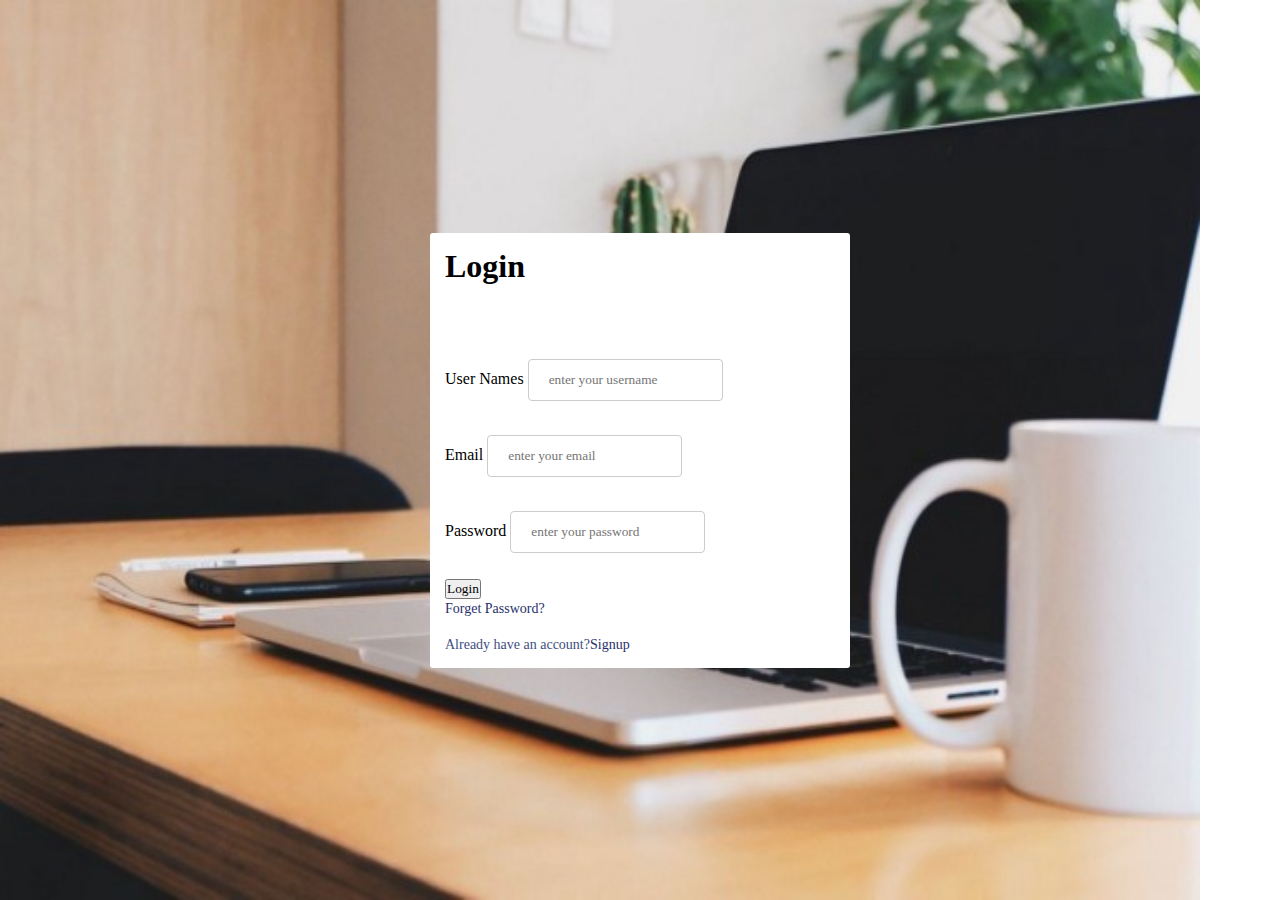
<file: index.html>
<!DOCTYPE html>
<html lang="en">
<head>
    <meta charset="UTF-8">
    <meta http-equiv="X-UA-Compatible" content="IE=edge">
    <meta name="viewport" content="width=device-width, initial-scale=1.0">
    <title>Document</title>
    <link rel="stylesheet" href="/css/style.css">
</head>
 <style> 
    body{
        background-image:url(use2.jpg);
        background-repeat: no-repeat, repeat;
        background-size: 1200px 900px;

    }
    </style> 
    <link rel="stylesheet" href="css/style.css">

<body>
  <section class="container forms">

         <!-- Login Form -->
     <div class="form login">
        <div class="form-content">
            <head><h1>Login</h1></head><br><br>
              <form action="" method="post" class="login-page" id="form" onsubmit="takevalue()">
                <div>
                  <label for="username">User Names</label>
                  <input type="text" name="username" id="username"  placeholder="enter your username" required>
                </div> <br>
                <div>
                  <label for="email">Email</label>
                  <input type="email" name="email" id="email" placeholder="enter your email" required>
                </div>  <br>
                <div>
                  <label for="Password">Password</label>
                  <input type="password" name="password" id="password"  placeholder="enter your password" required>
                </div>  <br>
                <div>
                  <button type="submit">Login</button>
                </div> 
                <div class="form-link">
                  <a href="#" class="forget-password">Forget Password?</a><br><br>

                </div>

              </form>
              <div class="form-link">
                <span>Already have an account?<a href="#" class="link signup-link">Signup</a></span>
            </div> 
              
         </div>  
     </div>

     <!-- signup form -->
     <div class="form signup hide">
      <div class="form-content">
             <head><h1>Signup form</h1></head><br><br>
            <form action="" method="post" class="login-page" id="form">
              <div>
                <label for="firstname">First Name</label>
                <input type="text" name="firstname" id="firstname"  placeholder="enter your firstname" required>
              </div> <br>
              <div>
                <label for="lastname">Last Name</label>
                <input type="text" name="lastname" id="lastname"  placeholder="enter your lastname" required>
              </div> <br>

              <div>
                <label for="email">Email</label>
                <input type="email" name="email" id="email" placeholder="enter your email" required>
              </div>  <br>
              <div>
                <label for="Password">Password</label>
                <input type="password" name="password" id="password"  placeholder="enter your password" required>
              </div>  <br>
              <div>
                <button type="submit">Signup</button>
              </div>

            </form>
            <div class="form-link">
              <span>Already have an account?<a href="#" class="link login-link">Login</a></span>
           </div> 
           
      </div>  
    </div>
  </section>
  <!-- Java Script -->
  <script src="main.js"></script>
</body>
</html>
</file>
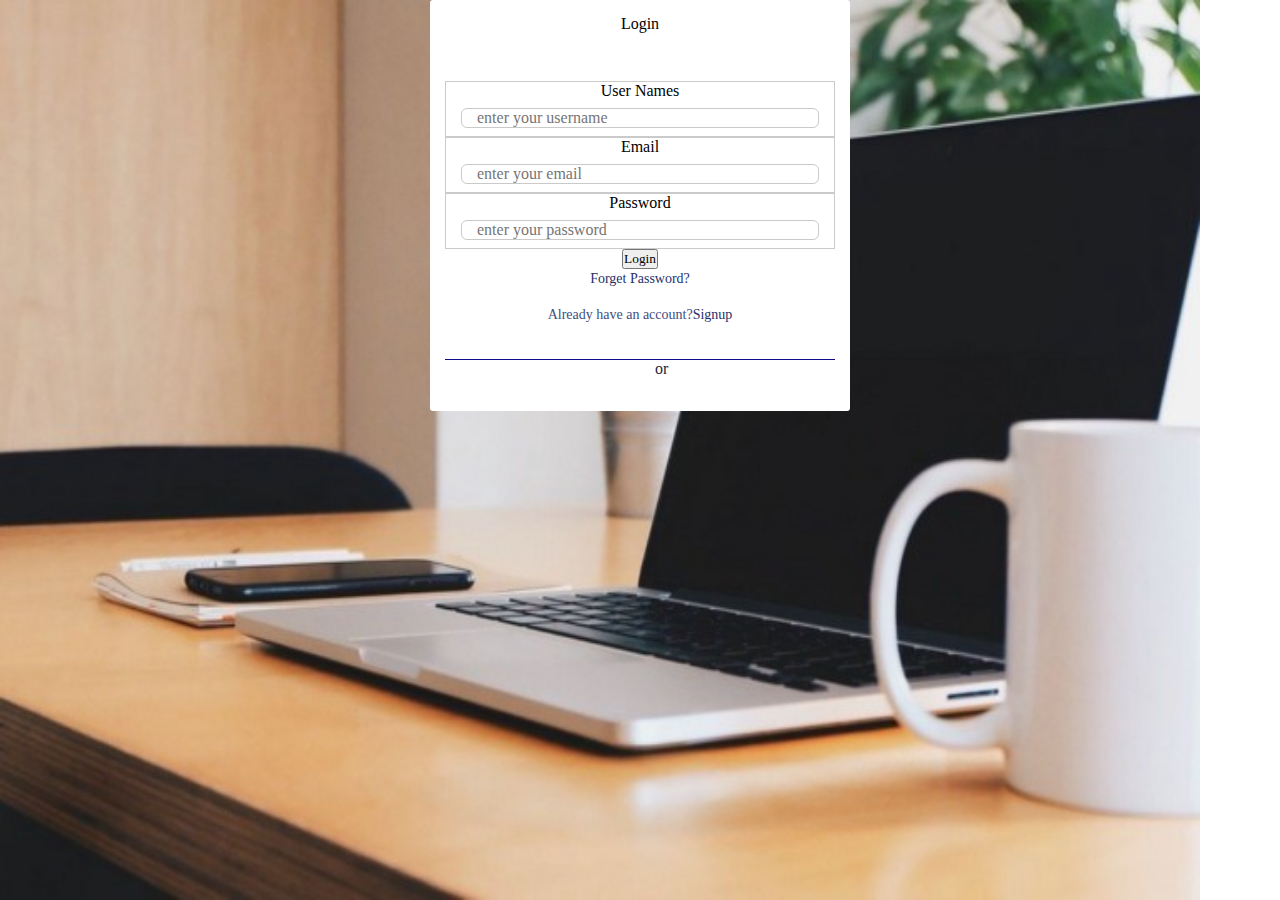
<file: mystudy.html>
<!DOCTYPE html>
<html lang="en">
<head>
    <meta charset="UTF-8">
    <meta http-equiv="X-UA-Compatible" content="IE=edge">
    <meta name="viewport" content="width=device-width, initial-scale=1.0">
    <title>Document</title>
</head>
 <link rel="stylesheet" href="css/style.css"> 
<style>
    body{
    background-image:url(use2.jpg);
    background-repeat: no-repeat, repeat;
    background-size: 1200px 900px;

}
</style>
<body><center>
    <section class="contsiner forms">
        <div class="form login">
            <div class="form-content">
                <head>Login</head><br><br>

                <form action="#">
                    <div class="field input-field">
                        <label for="username">User Names</label><br>
                        <input type="text" name="username" id="username"  placeholder="enter your username" required> <br>
                    </div>
                    <div class="field input-field">    
                        <label for="email">Email</label><br>
                        <input type="email" name="email" id="email" placeholder="enter your email" required> <br>
                    </div>
                    <div class="field input-field">
                        <label for="Password">Password</label><br>
                        <input type="password" name="password" id="password"  placeholder="enter your password" required>
                        <!-- <i class="bx bx-hide eye-icon"></i> <br><br> -->
                    </div>
                        <button type="submit">Login</button>
                        
                    </div>
                    <div class="form-link">
                        <a href="#" class="forget-password">Forget Password?</a><br><br>

                    </div>
                    <div class="form-link">
                        <span>Already have an account?<a href="signup-link">Signup</a></span>
                    </div> 
                </form>
                <div class="line"></div>
            </div>
           
        </div>
    </section></center>
</body>
</html>
</file>
<file: css/style.css>
input, select {
    width: 50%;
    padding: 12px 20px;
    margin: 8px 0;
    display: inline-block;
    border: 1px solid #ccc;
    border-radius: 4px;
    box-sizing: border-box;
  }
  

*{
    margin: 0;
    padding: 0;
    box-sizing: border-box;
    font-family: Georgia, 'Times New Roman', Times, serif;

}
.container{
    height: 100vh;
    width: 100%;
    display: flex;
    align-items: center;
    justify-content: center;
    column-gap: 30px;

}
form{
    margin-top: 30px;
}
.form{
    /* position:absolute; */
    max-width: 420px;
    width: 50%;
    padding: 15px;
    border-radius: 3px;
    background-color: #fff;
}
/* opac of the form. not working as i wanted them to work*/

/* .form.signup{
    opacity: 0;
    pointer-events: none;
}
.form.show-signup .form.signup{ 
    opacity: 1;
    pointer-events: auto;
}
.form.show-login .form.login{
    opacity: 0;
    pointer-events: none;
} */
header{
    font-size: 28px;
    font-weight: 600;
    color: #232836;
    text-align:center;
}
.hide{
    display: none;
    
}


.form.field{
    position: relative;
    height: 50px;
    width: 100%;
    margin-top: 20px;
    border-radius: 6px;
}
.field{
    
    padding: 0 15px;
    border: 1px solid#CACACA;
}
.field input,
.field button{
    height: 100%;
    width: 100%;
    border: none;
    font-size: 16px;
    font-weight: 400;
    border-radius: 6px;
}
.field input{
    outline: none;
    padding: 0 15px;
    border: 1px solid#CACACA;
}
.field input:focus{
    border-bottom-width: 2px;
}

.field button{
    color: #fff;
    background-color:blue ;
    transition: all 0.3s ease;
    cursor: pointer;
}
.field button:hover{
    background-color: blue;
}

/* .eye-icon{
    position: absolute;
    text-align: 18px;
    color: #8b8b8b;
} */
.field-link{
    text-align: center;
    margin-top: 10px;
}
.form-link span,
.form-link a{
    font-size: 14px;
    font-weight: 400;
    color: rgb(62, 78, 128);
}
.form a{
    color: rgb(40, 48, 106);
    text-decoration: none;
}
.form-content a:hover{
    text-decoration: underline;

}
.line{
    position: relative;
    height: 1px;
    width: 100%;
    margin: 36px 0;
    background-color: rgb(15, 13, 140);
}
.line::before{
    content: 'or';
    position: absolute;
    top: 50%;
    left: 50%;
    transform: translate(-50% -50%);
    background-color: #FFF;
    color: #232836;
    padding: 0 15px;
}
/* .media-options a{
    display:flex ;
    background-color: lightpink;
    align-items: center;
    justify-content: center;
    
}
a.instagram{
  color: #fff;
  background-color: #4267b2;
}
a.instagram.instagram-icon{
    height: 28px;
    width: 28px;
    color: rgb(205, 39, 205);
    font-size: 20px;
    border-radius: 50%;
    display: flex;
    align-items: center;
    justify-content: center;
    background-color: #fff
    ;
} */
</file>
